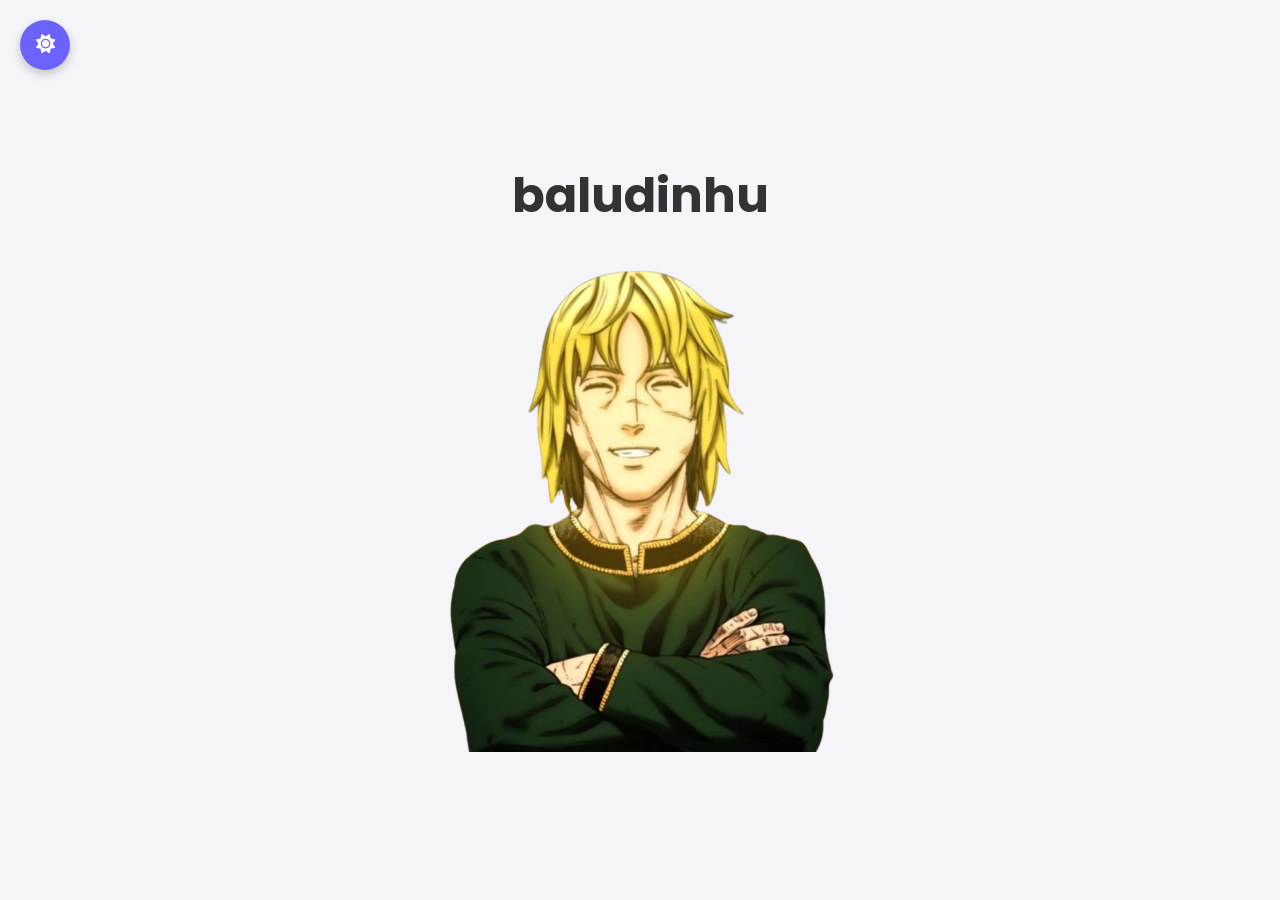
<file: index.html>
<!DOCTYPE html>
<html lang="pt-br">
<head>
    <link rel="stylesheet" href="https://cdnjs.cloudflare.com/ajax/libs/font-awesome/6.4.0/css/all.min.css">

    <button class="btn-theme" id="theme-toggle" onclick="toggleTheme()">
    <i id="theme-icon" class="fas fa-sun"></i>
    </button>
    <meta charset="UTF-8">
    <meta name="viewport" content="width=device-width, initial-scale=1.0">
    <title>Portfólio | Baludinhu</title>
    <link rel="stylesheet" href="style.css">
    <link href="https://fonts.googleapis.com/css2?family=Poppins:wght@300;700&display=swap" rel="stylesheet">
</head>
<body>

    <h1>baludinhu</h1>
    <img class="renanImagem1" src="./thorfinn-removebg-preview.png" alt="IMG"> 

    <script src="script.js"></script>
</body>
</html>
</file>
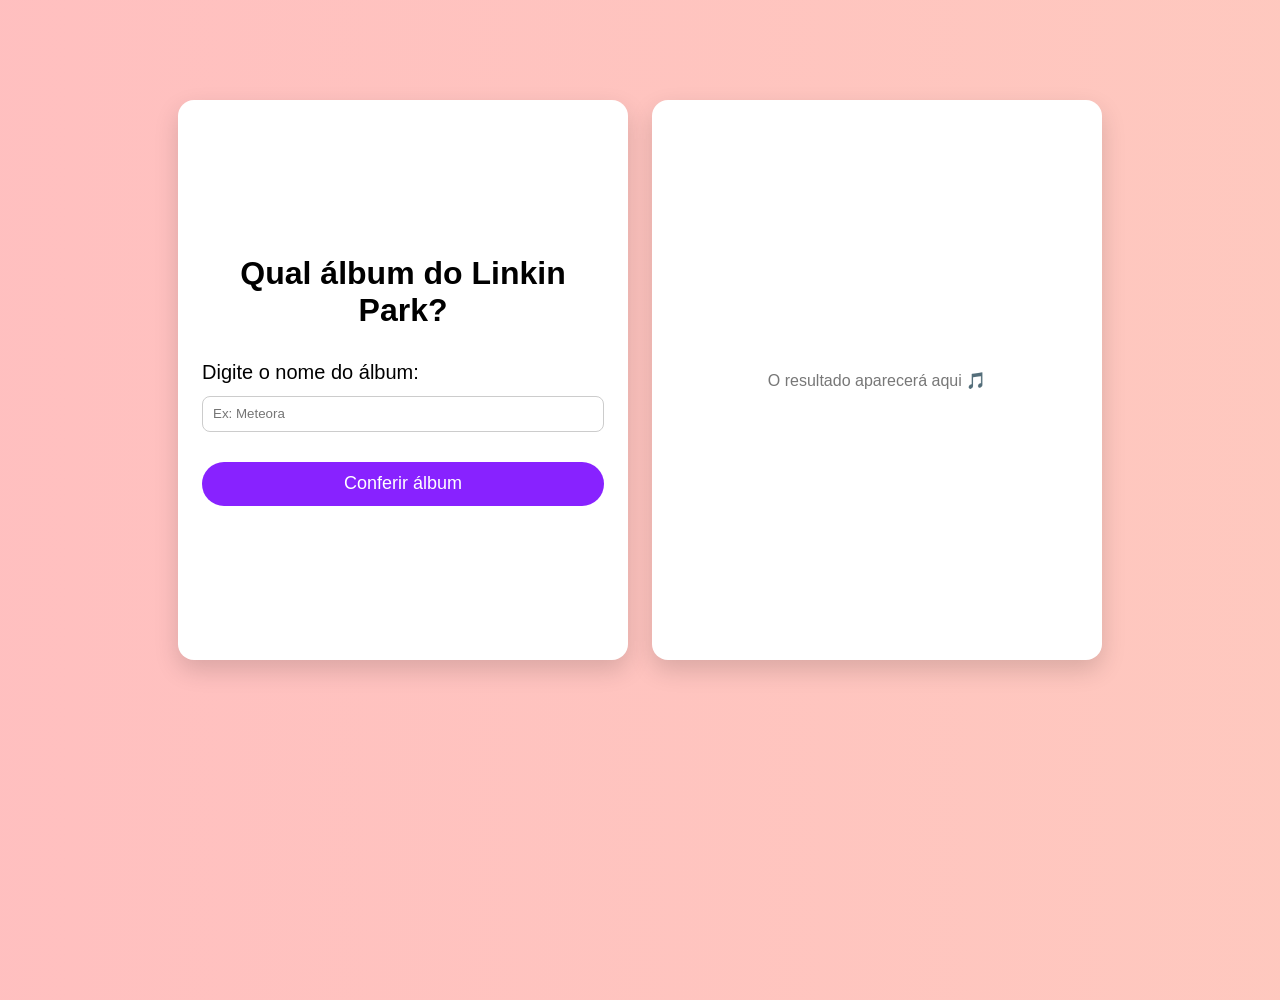
<file: Untitled-1.html>
<!DOCTYPE html>
<html lang="pt-BR">
<head>
  <meta charset="UTF-8">
  <meta name="viewport" content="width=device-width, initial-scale=1.0">
  <title>Linkin Park Albums</title>

  <style>
    * {
      margin: 0;
      padding: 0;
      box-sizing: border-box;
      font-family: Arial, Helvetica, sans-serif;
    }

    body {
  min-height: 100vh;
  background: linear-gradient(
    270deg,
    #dfe9f3,
    
    #fceabb,
    #f888
  );
  background-size: 1000% 1000%;
  animation: gradientBG 18s ease infinite;
}


@keyframes gradientBG {
  0% {
    background-position: 0% 50%;
  }
  50% {
    background-position: 100% 50%;
  }
  100% {
    background-position: 0% 50%;
  }
}


    
    .wrapper {
      display: flex;
      justify-content: center;
      gap: 24px;
      margin-top: 100px;
      padding: 0 20px;
    }

    .container, .container2 {
      width: 450px;
      height: 560px;
      background: #fff;
      border-radius: 16px;
      padding: 24px;
      display: flex;
      flex-direction: column;
      justify-content: center;
      box-shadow: 0 10px 25px rgba(0,0,0,0.15);
      overflow-y: auto;
      overflow: hidden;
      transition: transform 0.3s ease, box-shadow 0.3s ease;
      
      
    }

    .container:hover, .container2:hover {
      transform: scale(1.07); 
      box-shadow: 0 15px 30px rgba(0,0,0,0.2); 
    }


    h1 {
      text-align: center;
      margin-bottom: 32px;
    }

   
    .form {
      display: flex;
      flex-direction: column;
      font-size: 20px;
    }

    .textInput {
      height: 36px;
      padding: 0 10px;
      margin: 12px 0 30px;
      border-radius: 8px;
      border: 1px solid #ccc;
    }

    .submitInput {
      height: 44px;
      background: #82f;
      color: #fff;
      border: none;
      border-radius: 999px;
      font-size: 18px;
      cursor: pointer;
      transition: transform .3s, background-color .3s;
    }

    .submitInput:hover {
      background-color: rgb(91, 21, 156);
      transform: scale(1.07);
    }

    
    .result {
      text-align: center;
      animation: fadeIn .5s ease;
    }

    .result img {
      width: 130px;
      border-radius: 10px;
      margin-bottom: 14px;
      box-shadow: 0 6px 15px rgba(0,0,0,0.2);
    }

    .result h2 {
      margin-bottom: 4px;
    }

    .result span {
      color: #777;
      font-size: 15px;
    }

    .result p {
      margin: 10px 0;
      color: #555;
      font-size: 16px;
    }

    .result ul {
      list-style: none;
      padding: 0;
      margin-bottom: 16px;
    }

    .result ul li {
      font-size: 15px;
    }

    
    .buttons {
      display: flex;
      justify-content: center;
      gap: 12px;
      margin-top: 10px;
    }

    .btn {
      padding: 10px 18px;
      border-radius: 999px;
      border: none;
      cursor: pointer;
      font-size: 14px;
    }

    .edit {
      background: #ffd966;
    }

    .delete {
      background: #ff6b6b;
      color: #fff;
    }

    @keyframes fadeIn {
      from { opacity: 0; transform: translateY(20px); }
      to { opacity: 1; transform: translateY(0); }
    }

    @media (max-width: 820px) {
      .wrapper {
        flex-direction: column;
        align-items: center;
      }
    }
  </style>
</head>

<body>

  <div class="wrapper">

    
    <div class="container">
      <h1>Qual álbum do Linkin Park?</h1>

      <form class="form" id="albumForm">
        <label>Digite o nome do álbum:</label>
        <input
          type="text"
          class="textInput"
          id="albumInput"
          placeholder="Ex: Meteora"
        >
        <input
          type="submit"
          value="Conferir álbum"
          class="submitInput"
        >
      </form>
    </div>

    
    <div class="container2" id="resultContainer">
      <p style="text-align:center; color:#777;">
        O resultado aparecerá aqui 🎵
      </p>
    </div>

  </div>

  <script>
    const form = document.getElementById("albumForm");
    const input = document.getElementById("albumInput");
    const result = document.getElementById("resultContainer");

    let currentAlbumKey = null;

    const albums = {
      meteora: {
        name: "Meteora",
        year: 2003,
        producer: "Don Gilmore",
        genre: "Nu Metal / Alternative Rock",
        duration: "36 min",
        topSongs: ["Numb", "Somewhere I Belong", "Breaking the Habit"],
        description: "Segundo álbum do Linkin Park, inspirado na arte urbana e com letras intensas.",
        image: "https://upload.wikimedia.org/wikipedia/en/0/0c/Linkin_Park_Meteora_Album_Cover.jpg"
      },
      hybrid: {
        name: "Hybrid Theory",
        year: 2000,
        producer: "Don Gilmore",
        genre: "Nu Metal / Rap Rock",
        duration: "37 min",
        topSongs: ["In the End", "Crawling", "Papercut"],
        description: "Álbum de estreia que marcou o início do sucesso mundial da banda.",
        image: "https://upload.wikimedia.org/wikipedia/en/3/3f/Linkin_Park_Hybrid_Theory_Album_Cover.jpg"
      },
      minutes: {
        name: "Minutes to Midnight",
        year: 2007,
        producer: "Rick Rubin",
        genre: "Alternative Rock",
        duration: "43 min",
        topSongs: ["What I've Done", "Bleed It Out", "Shadow of the Day"],
        description: "Representa uma transição sonora para um estilo mais maduro e político.",
        image: "https://upload.wikimedia.org/wikipedia/en/2/2f/Minutes_to_Midnight_cover.jpg"
      }
    };

    form.addEventListener("submit", (e) => {
      e.preventDefault();
      const value = input.value.toLowerCase().trim();

      if (value.includes("meteora")) showAlbum("meteora");
      else if (value.includes("hybrid")) showAlbum("hybrid");
      else if (value.includes("minute")) showAlbum("minutes");
      else {
        result.innerHTML = "<p style='color:red;text-align:center;'>Álbum não encontrado 😕</p>";
      }
    });

    function showAlbum(key) {
      const album = albums[key];
      currentAlbumKey = key;

      result.innerHTML = `
        <div class="result">
          <img src="${album.image}" alt="${album.name}">
          <h2>${album.name}</h2>
          <span>${album.year}</span>

          <p>${album.description}</p>

          <p><strong>Gênero:</strong> ${album.genre}</p>
          <p><strong>Produtor:</strong> ${album.producer}</p>
          <p><strong>Duração:</strong> ${album.duration}</p>

          <p><strong>Faixas populares:</strong></p>
          <ul>
            ${album.topSongs.map(song => `<li>• ${song}</li>`).join("")}
          </ul>

          <div class="buttons">
            <button class="btn edit" onclick="editAlbum()">Editar</button>
            <button class="btn delete" onclick="deleteAlbum()">Excluir</button>
          </div>
        </div>
      `;
    }

    function editAlbum() {
      input.value = albums[currentAlbumKey].name;
      result.innerHTML = "<p style='text-align:center;color:#777;'>Editando álbum ✏️</p>";
      currentAlbumKey = null;
      input.focus();
    }

    function deleteAlbum() {
      result.innerHTML = "<p style='text-align:center;color:#777;'>Resultado removido 🗑️</p>";
      currentAlbumKey = null;
    }
  </script>

</body>
</html>
</file>
<file: style.css>
:root {
    --bg-color: #f4f4f9;
    --text-color: #333;
    --accent-color: #6c63ff;
}

[data-theme="dark"] {
    --bg-color: #1a1a1a;
    --text-color: #f4f4f9;
    --accent-color: #bb86fc;
}

body {
    margin: 0;
    padding: 0;
    display: flex;
    flex-direction: column;
    align-items: center;
    justify-content: center;
    height: 100vh;
    background-color: var(--bg-color);
    color: var(--text-color);
    font-family: 'Poppins', sans-serif;
    transition: all 0.3s ease;
}

h1 {
    font-size: 3rem;
    font-weight: 700;
    margin-bottom: 20px;
}

.renanImagem1 {
    width: 500px;
    height: 500px;
    object-fit: cover;
    margin-bottom: 20px;
    
}


.btn-theme {
    
    position: fixed; 
    top: 20px;       
    left: 20px;      
    
    
    width: 50px;
    height: 50px;
    cursor: pointer;
    border: none;
    border-radius: 50%;
    background-color: var(--accent-color);
    color: white;
    font-size: 1.2rem;
    
    
    display: flex;
    align-items: center;
    justify-content: center;
    
    
    transition: all 0.3s ease;
    box-shadow: 0 4px 10px rgba(0,0,0,0.2);
    z-index: 1000; 
}

.btn-theme:hover {
    transform: scale(1.1) rotate(15deg);
}


}

.btn-theme:hover {
    transform: scale(1.1) rotate(15deg);
}
</file>
